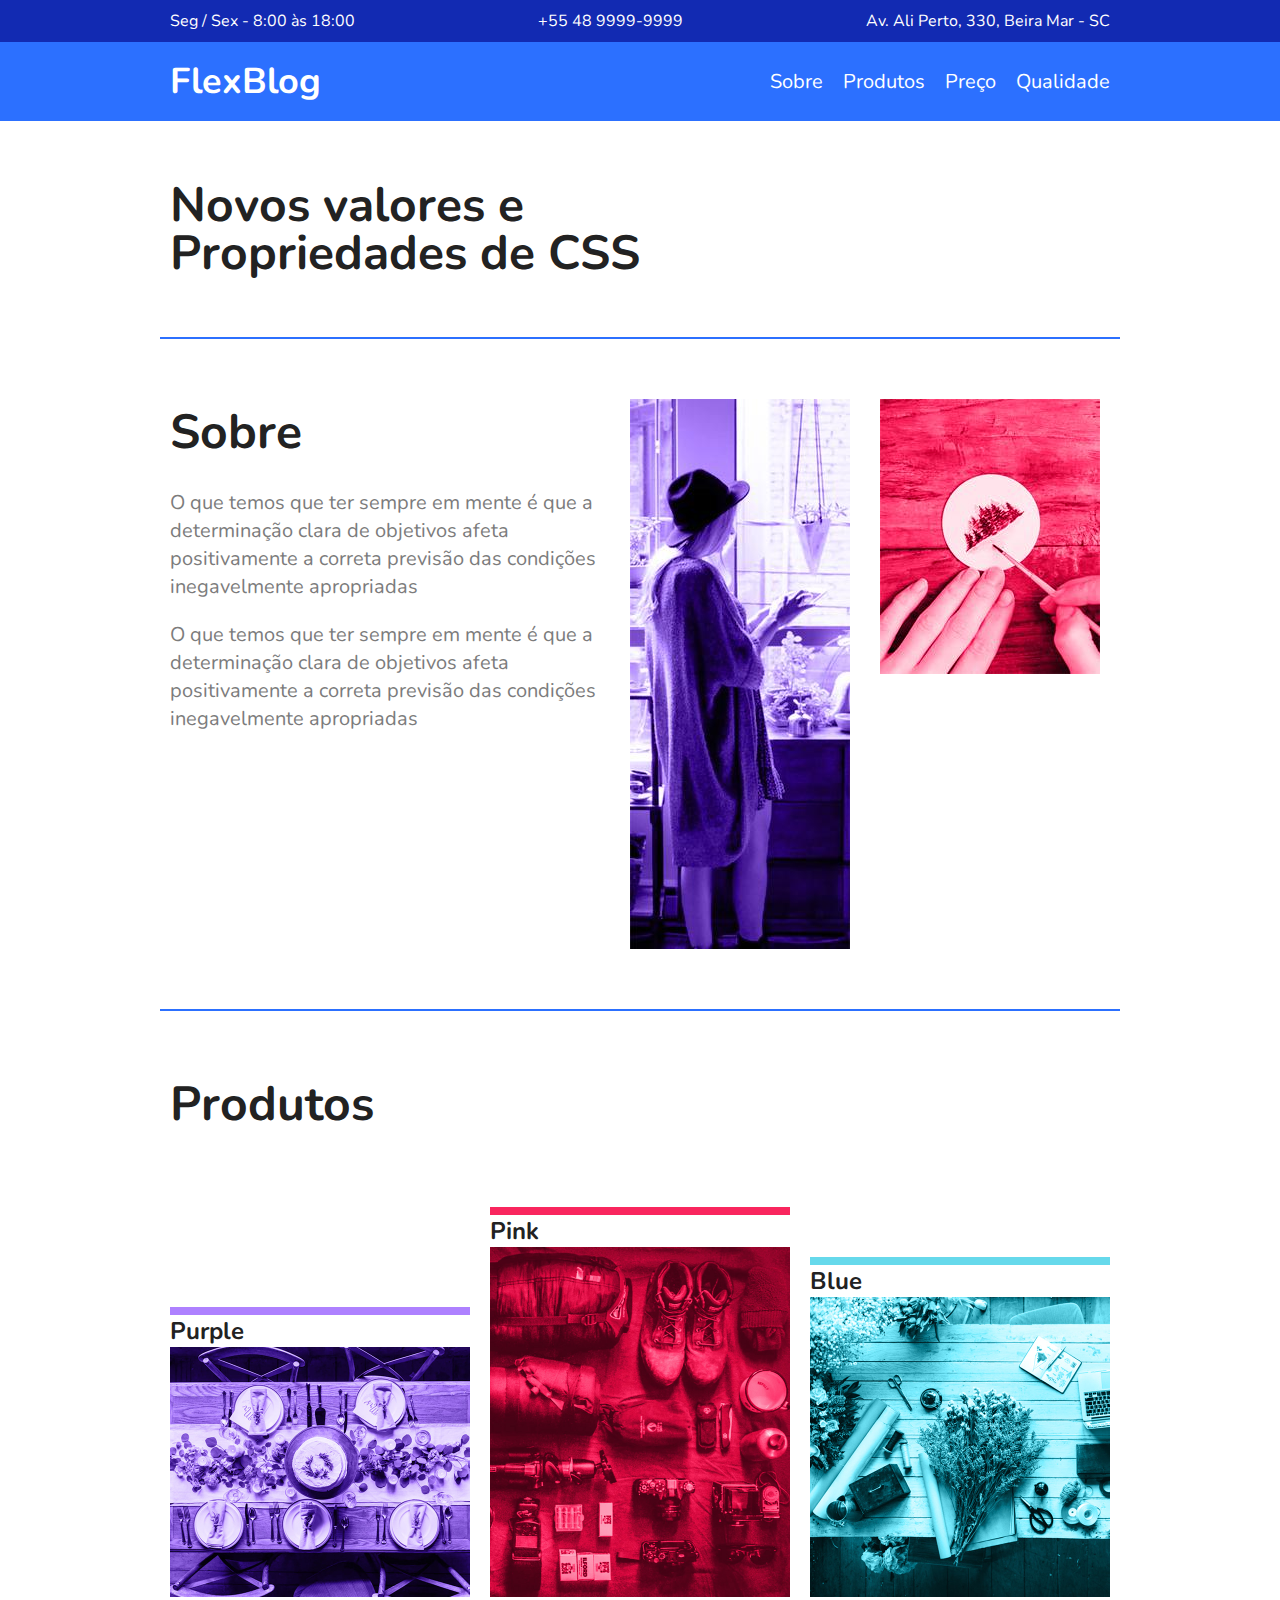
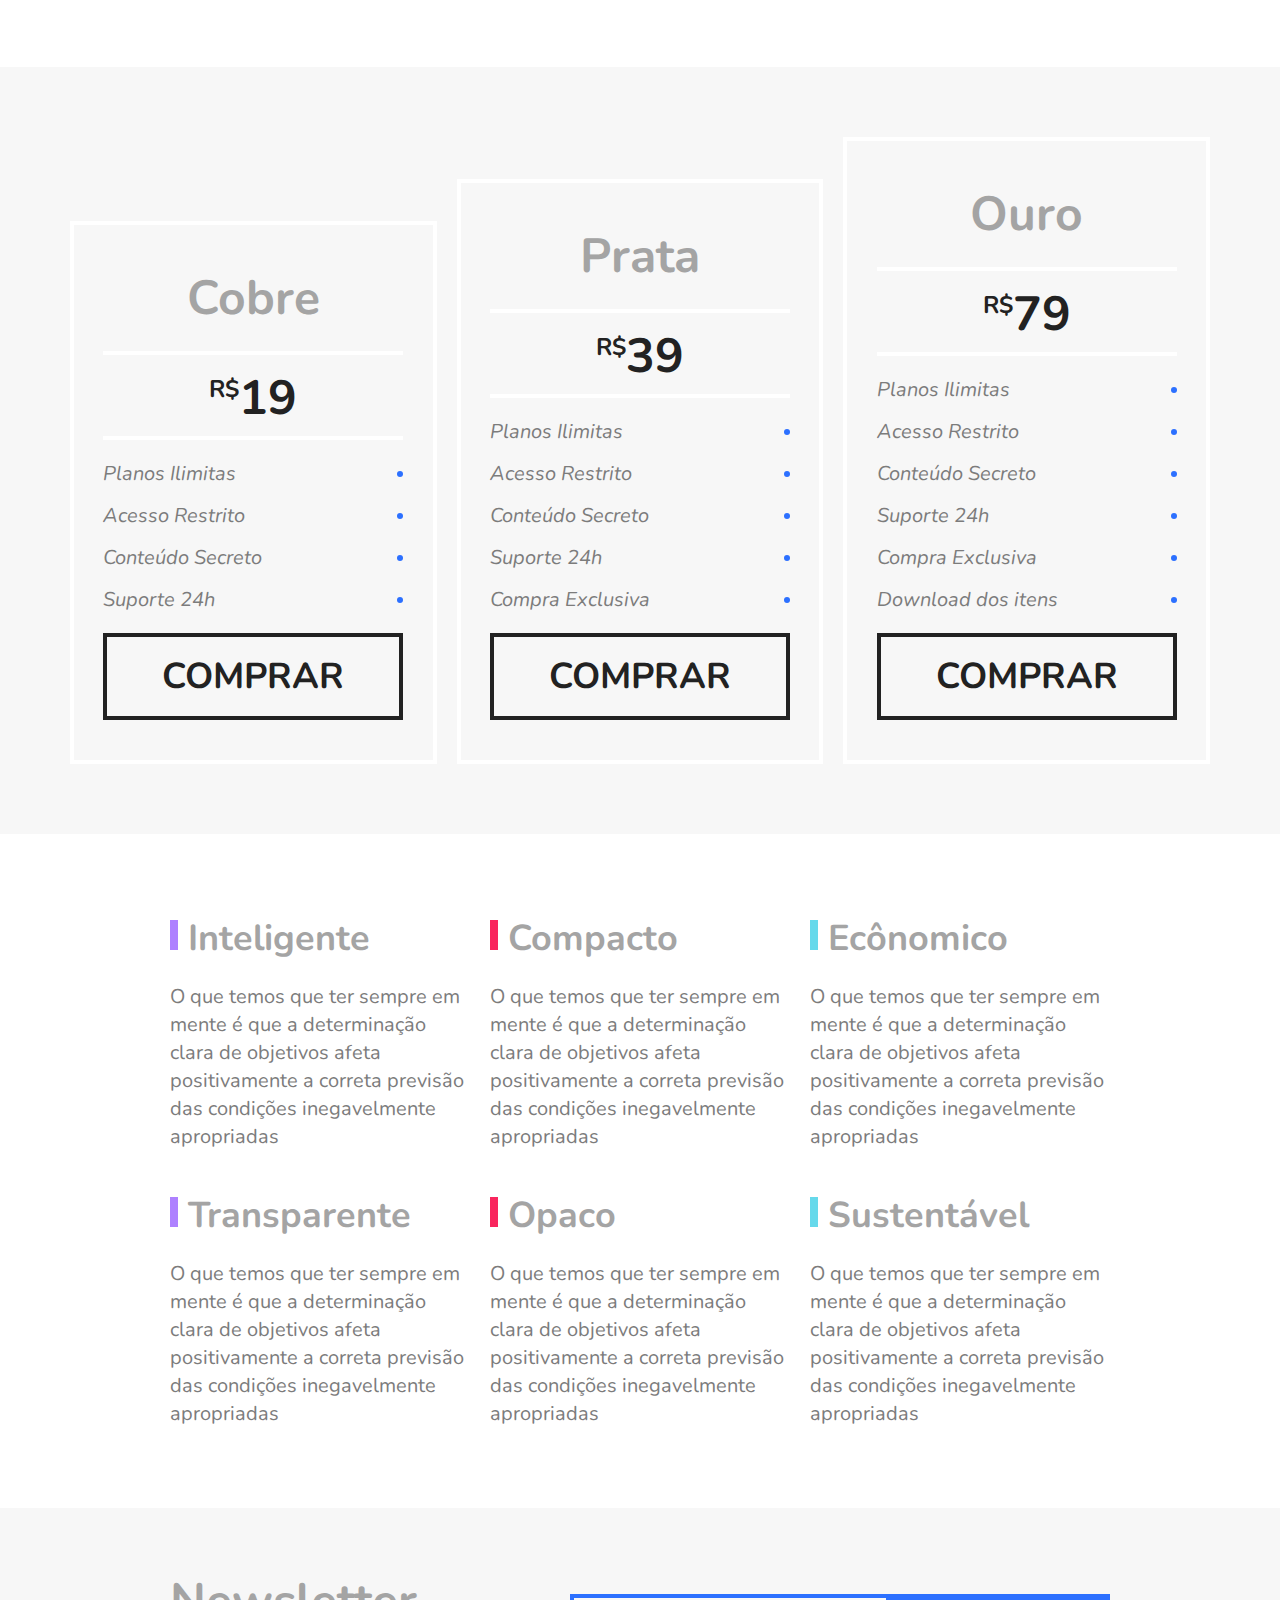
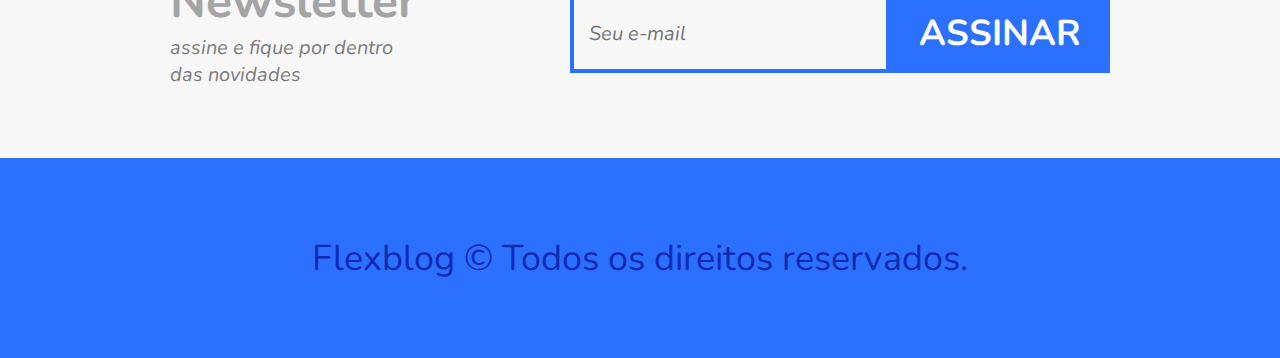
<file: index.html>
<!DOCTYPE html>
<html lang="pt-br">

<head>
  <title>FlexBlog</title>
  <meta charset="UTF-8">
  <meta http-equiv="X-UA-Compatible" content="IE=edge">
  <meta name="viewport" content="width=device-width, initial-scale=1.0, shrink-to-fit=no">
  <link href="https://fonts.googleapis.com/css2?family=Nunito:ital,wght@0,400;0,700;1,400&display=swap" rel="stylesheet">
  <link rel="stylesheet" type="text/css" href="./css/style.css">
</head>

<body>
  <div class="superinfo-bg">
    <div class="superinfo">
      <p>Seg / Sex - 8:00 às 18:00</p>
      <a href="tel:+55489999-9999">+55 48 9999-9999</a>
      <p>Av. Ali Perto, 330, Beira Mar - SC</p>
    </div>
  </div>

  <header class="menu-bg">
    <div class="menu">
      <div class="menu-logo">
        <a href="#">FlexBlog</a>
      </div>
      <nav class="menu-nav">
        <ul>
          <li><a href="#sobre">Sobre</a></li>
          <li><a href="#produtos">Produtos</a></li>
          <li><a href="#preco">Preço</a></li>
          <li><a href="#qualidade">Qualidade</a></li>
        </ul>
      </nav>
    </div>
  </header>

  <h1 class="introducao">Novos valores e <br> Propriedades de CSS</h1>

  <section class="sobre" id="sobre">
    <div class="sobre-info">
      <h1>Sobre</h1>
      <p>O que temos que ter sempre em mente é que a determinação clara de objetivos afeta positivamente a correta previsão das condições inegavelmente apropriadas</p>
      <p>O que temos que ter sempre em mente é que a determinação clara de objetivos afeta positivamente a correta previsão das condições inegavelmente apropriadas</p>
    </div>
    <div class="sobre-img">
      <img src="./img/sobre1.jpg" alt="Uma mulher utilizando um dispositivo mobile.">
    </div>
    <div class="sobre-img">
      <img src="./img/sobre2.jpg" alt="Uma pintura de uma floresta de pinheiros sendo realizada com um pequeque pincel">
    </div>
  </section>

  <section class="produtos" id="produtos">
    <h1>Produtos</h1>
    <div class="produtos-container">
      <div class="produtos-item purple">
        <h2>Purple</h2>
        <img src="./img/produtos1.jpg" alt="Produto 1">
      </div>
      <div class="produtos-item pink">
        <h2>Pink</h2>
        <img src="./img/produtos2.jpg" alt="Produto 2">
      </div>
      <div class="produtos-item blue">
        <h2>Blue</h2>
        <img src="./img/produtos3.jpg" alt="Produto 3">
      </div>
    </div>
  </section>

  <section class="preco" id="preco">
    <div class="preco-item">
      <h2>Cobre</h2>
      <span><sup>R$</sup>19</span>
      <ul>
        <li>Planos Ilimitas</li>
        <li>Acesso Restrito</li>
        <li>Conteúdo Secreto</li>
        <li>Suporte 24h</li>
      </ul>
      <a href="#">Comprar</a>
    </div>
    <div class="preco-item">
      <h2>Prata</h2>
      <span><sup>R$</sup>39</span>
      <ul>
        <li>Planos Ilimitas</li>
        <li>Acesso Restrito</li>
        <li>Conteúdo Secreto</li>
        <li>Suporte 24h</li>
        <li>Compra Exclusiva</li>
      </ul>
      <a href="#">Comprar</a>
    </div>
    <div class="preco-item">
      <h2>Ouro</h2>
      <span><sup>R$</sup>79</span>
      <ul>
        <li>Planos Ilimitas</li>
        <li>Acesso Restrito</li>
        <li>Conteúdo Secreto</li>
        <li>Suporte 24h</li>
        <li>Compra Exclusiva</li>
        <li>Download dos itens</li>
      </ul>
      <a href="#">Comprar</a>
    </div>
  </section>

  <section class="qualidade" id="qualidade">
    <div class="qualidade-item">
      <h2>Inteligente</h2>
      <p>O que temos que ter sempre em mente é que a determinação clara de objetivos afeta positivamente a correta previsão das condições inegavelmente apropriadas</p>
    </div>
    <div class="qualidade-item">
      <h2>Compacto</h2>
      <p>O que temos que ter sempre em mente é que a determinação clara de objetivos afeta positivamente a correta previsão das condições inegavelmente apropriadas</p>
    </div>
    <div class="qualidade-item">
      <h2>Ecônomico</h2>
      <p>O que temos que ter sempre em mente é que a determinação clara de objetivos afeta positivamente a correta previsão das condições inegavelmente apropriadas</p>
    </div>
    <div class="qualidade-item">
      <h2>Transparente</h2>
      <p>O que temos que ter sempre em mente é que a determinação clara de objetivos afeta positivamente a correta previsão das condições inegavelmente apropriadas</p>
    </div>
    <div class="qualidade-item">
      <h2>Opaco</h2>
      <p>O que temos que ter sempre em mente é que a determinação clara de objetivos afeta positivamente a correta previsão das condições inegavelmente apropriadas</p>
    </div>
    <div class="qualidade-item">
      <h2>Sustentável</h2>
      <p>O que temos que ter sempre em mente é que a determinação clara de objetivos afeta positivamente a correta previsão das condições inegavelmente apropriadas</p>
    </div>
  </section>

  <section class="newsletter">
    <div class="newsletter-info">
      <h1>Newsletter</h1>
      <p>assine e fique por dentro das novidades</p>
    </div>
    <form class="newsletter-form">
      <input type="text" placeholder="Seu e-mail">
      <button type="submit">Assinar</button>
    </form>
  </section>

  <footer class="footer">
    <p>Flexblog © Todos os direitos reservados.</p>
  </footer>
</body>

</html>
</file>
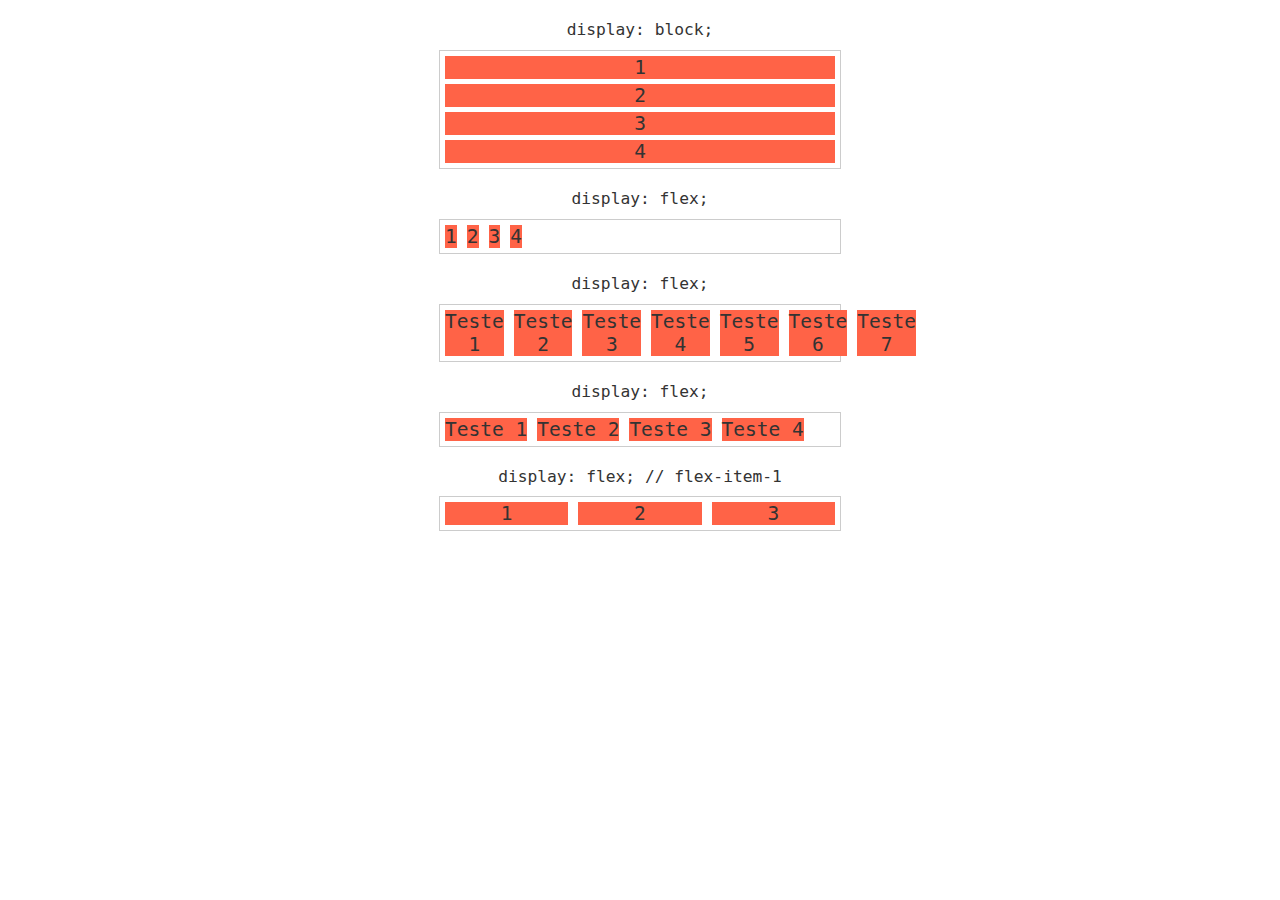
<file: example/index.html>
<!DOCTYPE html>
<html lang="en">

<head>
  <meta charset="UTF-8">
  <meta http-equiv="X-UA-Compatible" content="IE=edge">
  <meta name="viewport" content="width=device-width, initial-scale=1.0">
  <link rel="stylesheet" href="./css/style.css">
  <title>Flexbox</title>
</head>

<body>
  <h1>display: block;</h1>
  <section class="container">
    <div class="item">1</div>
    <div class="item">2</div>
    <div class="item">3</div>
    <div class="item">4</div>
  </section>
  <h1>display: flex;</h1>
  <section class="container flex">
    <div class="item">1</div>
    <div class="item">2</div>
    <div class="item">3</div>
    <div class="item">4</div>
  </section>
  <h1>display: flex;</h1>
  <section class="container flex">
    <div class="item">Teste 1</div>
    <div class="item">Teste 2</div>
    <div class="item">Teste 3</div>
    <div class="item">Teste 4</div>
    <div class="item">Teste 5</div>
    <div class="item">Teste 6</div>
    <div class="item">Teste 7</div>
  </section>
  <h1>display: flex;</h1>
  <section class="container flex flex-wrap">
    <div class="item">Teste 1</div>
    <div class="item">Teste 2</div>
    <div class="item">Teste 3</div>
    <div class="item">Teste 4</div>
  </section>
  <h1>display: flex; // flex-item-1</h1>
  <section class="container flex">
    <div class="item flex-item-1">1</div>
    <div class="item flex-item-1">2</div>
    <div class="item flex-item-1">3</div>
  </section>
</body>

</html>
</file>
<file: css/style.css>
body,
h1,
h2,
p,
ul,
li,
a {
  margin: 0px;
  padding: 0px;
}

body {
  font-family: 'Nunito', Helvetica, Arial, sans-serif;
  color: #222;
}

ul {
  list-style: none;
}

a {
  text-decoration: none;
}

img {
  display: block;
  max-width: 100%;
}

* {
  box-sizing: border-box;
}

/* Superinfo */

.superinfo-bg {
  background: #122ab2;
  color: white;
}

.superinfo {
  max-width: 960px;
  margin: 0 auto;
  display: flex;
  justify-content: space-between;
  flex-wrap: wrap;
  padding-top: 10px;
}

.superinfo p,
.superinfo a {
  margin: 0 10px 10px 10px;
}

.superinfo a {
  color: white;
}

/* Menu */

.menu-bg {
  background: #2c70ff;
}

.menu {
  max-width: 960px;
  margin: 0 auto;
  padding: 15px 0;
  display: flex;
  flex-wrap: wrap;
  justify-content: space-between;
  align-items: center;
}

.menu a {
  color: #fff;
}

.menu-logo {
  font-size: 2.25em;
  font-weight: bold;
  margin: 0 10px;
}

.menu-nav ul {
  display: flex;
  flex-wrap: wrap;
}

.menu-nav a {
  font-size: 1.25em;
  display: block;
  padding: 10px;
}

.menu-nav a:hover {
  color: #122ab2;
}

/* Introdução */

.introducao {
  font-size: 3em;
  line-height: 1;
  max-width: 960px;
  margin: 0 auto;
  padding: 60px 10px;
}

/* Sobre */

.sobre {
  border-top: 2px solid #2c70ff;
  border-bottom: 2px solid #2c70ff;
  max-width: 960px;
  margin: 0 auto;
  padding: 60px 0;
  display: flex;
  flex-wrap: wrap;
}

.sobre-info {
  flex: 2 1 300px;
  margin: 0 10px;
}

.sobre-info h1 {
  font-size: 3em;
  margin-bottom: 0.5em;
}

.sobre-info p {
  font-size: 1.25em;
  line-height: 1.4;
  margin-bottom: 1em;
  color: #7c7c7c;
}

.sobre-img {
  flex: 1 1 160px;
  margin: 0 10px;
}

/* Produtos */

.produtos {
  max-width: 960px;
  margin: 60px auto;
}

.produtos h1 {
  font-size: 3em;
  margin: 0 10px 60px 10px;
}

.produtos-container {
  display: flex;
  flex-wrap: wrap;
  align-items: flex-end;
}

.produtos-item {
  flex: 1 1 175px;
  margin: 10px;
}

.prosutos-item h2 {
  font-size: 3em;
  color: #a4a4a4;
  background: #f7f7f7;
  padding: 60px 20px;
}

.purple {
  border-top: 8px solid #ae81ff;
}

.pink {
  border-top: 8px solid #f9265e;
}

.blue {
  border-top: 8px solid #66d9eb;
}

/* Preço */

.preco {
  background: #f7f7f7;
  padding: 60px;
  display: flex;
  flex-wrap: wrap;
  align-items: flex-end;
}

.preco-item {
  flex: 1;
  border: 4px solid white;
  padding: 20px;
  margin: 10px;
  min-width: 260px;
}

.preco-item h2 {
  font-size: 3em;
  color: #a4a4a4;
  text-align: center;
  margin-top: 20px;
}

.preco-item span {
  max-width: 300px;
  margin: 20px auto;
  display: block;
  font-size: 3em;
  text-align: center;
  font-weight: bold;
  padding: 10px 0 5px 0;
  border-top: 4px solid white;
  border-bottom: 4px solid white;
}

.preco-item sup {
  font-size: 1.5rem;
}

.preco-item ul {
  max-width: 300px;
  margin: 20px auto;
  font-size: 1.25em;
  font-style: italic;
  color: #7c7c7c;
}

.preco-item li {
  display: flex;
  justify-content: space-between;
  align-items: center;
  margin-bottom: 15px;
}

.preco-item li::after {
  content: '';
  display: block;
  width: 6px;
  height: 6px;
  background: #2c70ff;
  border-radius: 50%;
}

.preco-item a {
  max-width: 300px;
  display: block;
  margin: 20px auto;
  border: 4px solid;
  color: #222;
  text-align: center;
  text-transform: uppercase;
  font-weight: bold;
  font-size: 2.25em;
  padding: 15px 0;
}

@media (max-width: 800px) {
  .preco {
    padding-left: 10px;
    padding-right: 10px;
  }

  .preco .preco-item:nth-child(3) {
    order: -2;
  }
  .preco .preco-item:nth-child(2) {
    order: -1;
  }
}

/* Qualidade */

.qualidade {
  max-width: 960px;
  margin: 60px auto;
  display: flex;
  flex-wrap: wrap;
}

.qualidade-item {
  flex: 1 1 300px;
  margin: 20px 10px;
  float: left;
  width: 33.33%;
  height: 120%;
}

.qualidade-item h2 {
  font-size: 2.25em;
  color: #a4a4a4;
  margin-bottom: 20px;
}

.qualidade-item h2::before {
  content: '';
  display: inline-block;
  width: 8px;
  height: 30px;
  margin-right: 10px;
  background: blue;
}
.qualidade-item:nth-of-type(3n + 1) h2::before {
  background: #ae81ff;
}

.qualidade-item:nth-of-type(3n + 2) h2::before {
  background: #f9265e;
}

.qualidade-item:nth-of-type(3n + 3) h2::before {
  background: #66d9eb;
}

.qualidade-item p {
  font-size: 1.25em;
  line-height: 1.4;
  color: #7c7c7c;
}

/* Newsletter */

.newsletter {
  background: #f7f7f7;
  padding: 60px calc((100% - 960px) / 2);
  display: flex;
  flex-wrap: wrap;
}

.newsletter-info {
  flex: 1 1 240px;
  margin: 0 10px;
}

.newsletter-info h1 {
  font-size: 3em;
  color: #a4a4a4;
}

.newsletter-info p {
  font-size: 1.25em;
  font-style: italic;
  max-width: 230px;
  color: #7c7c7c;
  margin-bottom: 10px;
}

.newsletter-form {
  flex: 2 1 260px;
  margin: 0 10px;
  align-self: center;
  display: flex;
  flex-wrap: wrap;
}

.newsletter-form input {
  flex: 3 1 260px;
  font-size: 1.25em;
  color: #7c7c7c;
  font-style: italic;
  font-family: 'Nunito', Helvetica, Arial, sans-serif;
  border: 4px solid #2c70ff;
  background: transparent;
  padding: 15px;
  margin: 0px;
  border-radius: 0px;
}

.newsletter-form button {
  flex: 1 1 200px;
  font-family: 'Nunito', Arial, Helvetica, sans-serif;
  font-size: 2.25em;
  font-weight: bold;
  text-transform: uppercase;
  background: #2c70ff;
  color: white;
  margin: 0px;
  cursor: pointer;
  border: 0px;
  padding: 15px 10px;
}

@media (max-width: 600px) {
  .newsletter-form button {
    font-size: 1.5em;
  }
}
/* Footer */

.footer {
  display: flex;
  background: #2c70ff;
  height: 200px;
  align-items: center;
}

.footer p {
  flex: 1;
  text-align: center;
  font-size: 2.25em;
  color: #122ab2;
}
</file>
<file: example/css/style.css>
h1 {
  text-align: center;
  margin-top: 20px;
  font-size: 1.25em;
  font-weight: normal;
}

body {
  font-family: monospace;
  color: #333;
}

/*Flex*/

.flex {
  display: flex;
}

.flex-wrap {
  flex-wrap: wrap;
}
.flex-item-1 {
  flex: 1;
}
/* Flex Item*/

.item {
  margin: 5px;
  background: tomato;
  text-align: center;
  font-size: 1.5em;
}

.container {
  max-width: 400px;
  margin: 0 auto;
  border: 1px solid #ccc;
}
</file>
